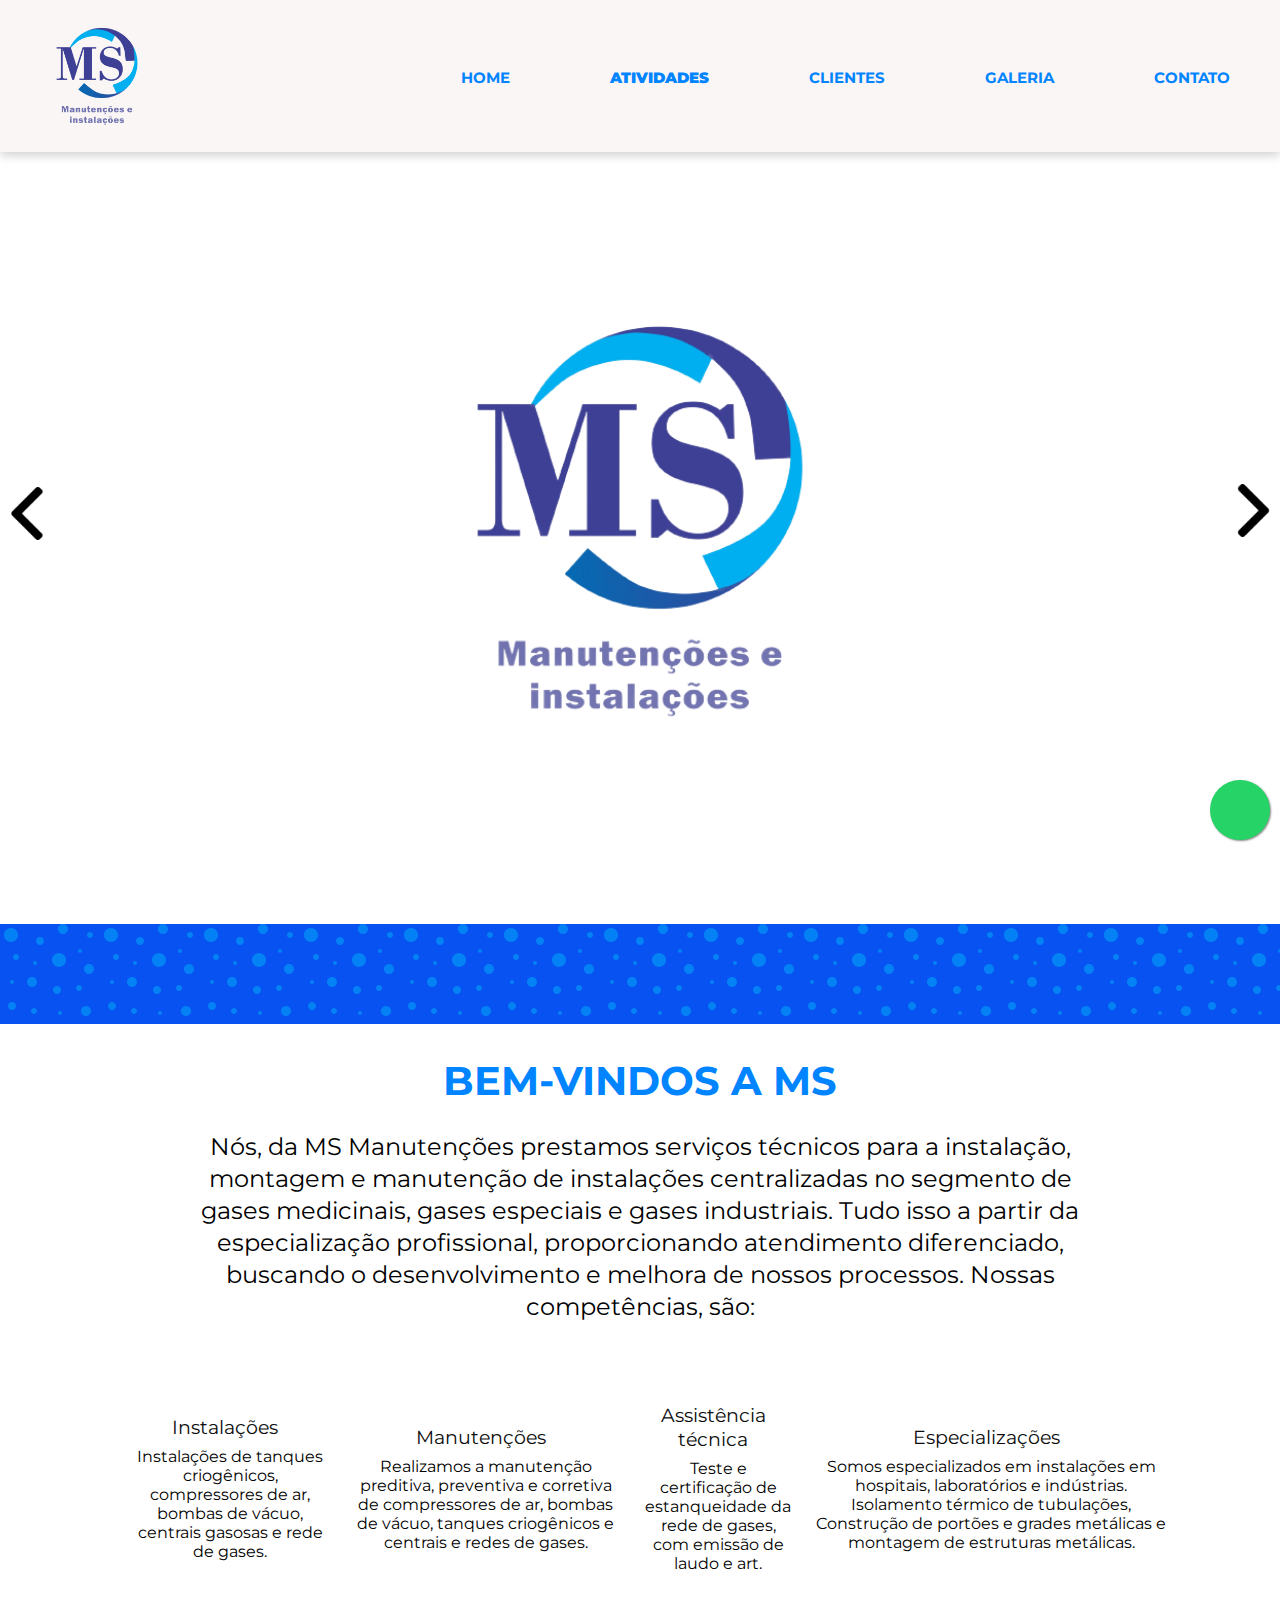
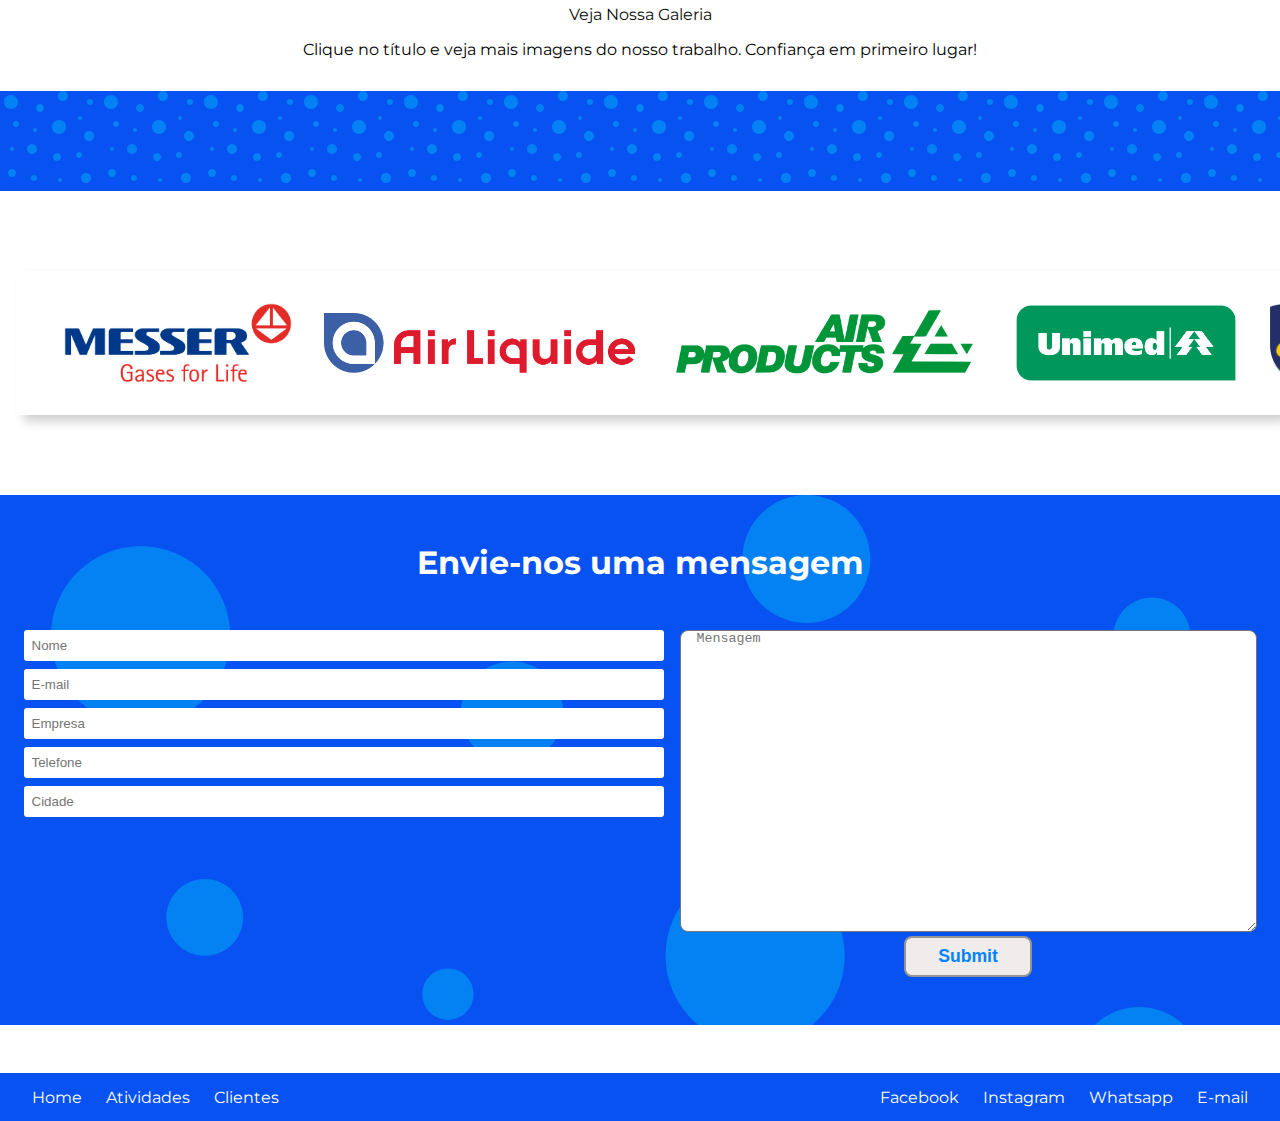
<file: index.html>
<!DOCTYPE html>
<html lang="en">
  <head>
    <meta charset="UTF-8" />
    <meta http-equiv="X-UA-Compatible" content="IE=edge" />
    <meta name="viewport" content="width=device-width, initial-scale=1.0" />
    <link rel="preconnect" href="https://fonts.googleapis.com" />
    <link
      rel="stylesheet"
      href="https://cdnjs.cloudflare.com/ajax/libs/font-awesome/6.2.1/css/all.min.css"
      integrity="sha512-MV7K8+y+gLIBoVD59lQIYicR65iaqukzvf/nwasF0nqhPay5w/9lJmVM2hMDcnK1OnMGCdVK+iQrJ7lzPJQd1w=="
      crossorigin="anonymous"
      referrerpolicy="no-referrer"
    />
    <link rel="preconnect" href="https://fonts.gstatic.com" crossorigin />
    <link
      href="https://fonts.googleapis.com/css2?family=Montserrat:ital,wght@0,900;1,200&family=Open+Sans:ital,wght@0,400;0,700;1,400&family=Roboto+Condensed:wght@300&family=Roboto:ital,wght@0,100;0,300;0,400;0,500;0,700;0,900;1,100;1,300;1,400;1,500;1,700;1,900&display=swap"
      rel="stylesheet"
    />
    <link rel="preconnect" href="https://fonts.googleapis.com" />
    <link rel="preconnect" href="https://fonts.gstatic.com" crossorigin />
    <link
      href="https://fonts.googleapis.com/css2?family=Montserrat:ital,wght@0,100;0,200;0,300;0,400;0,500;0,600;0,700;0,800;0,900;1,100;1,200;1,300;1,400;1,500;1,600;1,700;1,800;1,900&display=swap"
      rel="stylesheet"
    />
    <script src="https://ajax.googleapis.com/ajax/libs/jquery/3.6.0/jquery.min.js"></script>
    <!-- <link rel="stylesheet" href="./assets/css/style.css" /> -->
    <link rel="stylesheet" href="./assets/css/styles.css" />
    <script src="./assets/js/carouselScript.js" defer></script>
    <script src="./assets/js/transparentMenu.js"></script>
    <script src="./assets/js/heightAdjust.js"></script>
    <script src="./assets/js/scrollProg.js"></script>
    <script src="./assets/js/toggleScript.js" defer></script>
    <title>MS Manutenção</title>
  </head>
  <body>
    <div id="progress">
      <span id="progress-value">&#x1f815;</span>
    </div>

    <div id="whatsapp-btn">
      <a
        class="whatsapp-link"
        href="https://api.whatsapp.com/send?phone=5521996268556"
        target="_blank"
      >
        <i class="fa-brands fa-whatsapp"></i>
      </a>
    </div>

    <div class="nav-bar">
      <div class="menu-container">
        <div class="menu-left">
          <div class="menu-logo">
            <a href="#" class="logo"
              ><img
                src="./assets/img/logo/ms-manutenc-removebg-preview.png"
                alt=""
            /></a>
          </div>
        </div>

        <div class="menu-right">
          <div class="menu-bars">
            <ul>
              <li class="responsive bold color-hover">
                <a href="#homepage"
                  ><i class="fas fa-home home change"> </i> Home</a
                >
              </li>
              <li class="responsive bold color-hover">
                <a href="#activities"
                  ><i class="fab fa-buffer works"> </i>
                  <strong> Atividades</strong></a
                >
              </li>
              <li class="responsive bold color-hover">
                <a href="#clients"
                  ><i class="fas fa-users team"> </i> Clientes</a
                >
              </li>

              <li class="responsive bold color-hover">
                <a href="./index2.html"
                  ><i class="fa-solid fa-photo-film photo"></i> Galeria</a
                >
              </li>

              <li class="responsive bold color-hover">
                <a href="#contact"
                  ><i class="fas fa-headset headphone bold"> </i> Contato</a
                >
              </li>
            </ul>
          </div>

          <div class="toggle-bars">
            <i class="menu-toggle-btn fas fa-bars"></i>
          </div>
        </div>
      </div>
    </div>

    <div class="homepage" id="homepage">
      <div class="image-container">
        <button id="prev-button">
          <img
            src="./assets/img/carouselimages/arrow.png"
            alt="previous-button"
          />
        </button>
        <div class="slide-images">
          <img
            src="./assets/img/logo/ms-manutenc-removebg-preview.png"
            alt=""
            class="slider on"
          />
          <img
            src="./assets/img/carouselimages/bombadevacuo.jpg"
            alt=""
            class="slider"
          />
          <img
            src="./assets/img/carouselimages/compressores.jpg"
            alt=""
            class="slider"
          />
          <img
            src="./assets/img/carouselimages/eletromotores.jpg"
            alt=""
            class="slider"
          />
          <img
            src="./assets/img/carouselimages/tanquecriogenico.jpg"
            alt=""
            class="slider"
          />
        </div>
        <button id="next-button">
          <img src="./assets/img/carouselimages/arrow.png" alt="next-button" />
        </button>
      </div>
    </div>

    <div class="bg-pattern bg-transition"></div>

    <section id="activities">
      <div class="textarea-page">
        <div class="initial-text">
          <div class="content-text">
            <div class="content-title">
              <h1 class="uppercase sized-title-font color-blue">
                Bem-vindos a MS
              </h1>
            </div>
            <div class="content-textarea">
              <p class="sized-text-font simple-font">
                Nós, da MS Manutenções prestamos serviços técnicos para a
                instalação, montagem e manutenção de instalações centralizadas
                no segmento de gases medicinais, gases especiais e gases
                industriais. Tudo isso a partir da especialização profissional,
                proporcionando atendimento diferenciado, buscando o
                desenvolvimento e melhora de nossos processos. Nossas
                competências, são:
              </p>
            </div>
          </div>
        </div>
      </div>

      <div class="specialization-gallery">
        <div class="gallerys-container">
          <div class="topics">
            <div class="instalations">
              <a href="#" class="color-black service-hover"
                ><i class="fa-solid fa-flask install"></i> Instalações</a
              >
              <div class="install-text">
                <p>
                  Instalações de tanques criogênicos, compressores de ar, bombas
                  de vácuo, centrais gasosas e rede de gases.
                </p>
              </div>
            </div>
            <div class="maintenance">
              <a href="#" class="color-black service-hover"
                ><i class="fa-sharp fa-solid fa-gears"></i> Manutenções</a
              >
              <div class="maintenance-text">
                <p>
                  Realizamos a manutenção preditiva, preventiva e corretiva de
                  compressores de ar, bombas de vácuo, tanques criogênicos e
                  centrais e redes de gases.
                </p>
              </div>
            </div>
            <div class="assistance">
              <a href="#" class="color-black service-hover"
                ><i class="fa-solid fa-person assist"></i> Assistência
                técnica</a
              >
              <div class="assistance-text">
                <p>
                  Teste e certificação de estanqueidade da rede de gases, com
                  emissão de laudo e art.
                </p>
              </div>
            </div>
            <div class="specialities">
              <a href="#" class="color-black service-hover"
                ><i class="fa-solid fa-laptop special"></i> Especializações</a
              >
              <div class="specialities-text">
                <p>
                  Somos especializados em instalações em hospitais, laboratórios
                  e indústrias. Isolamento térmico de tubulações, Construção de
                  portões e grades metálicas e montagem de estruturas metálicas.
                </p>
              </div>
            </div>
          </div>
        </div>
      </div>
    </section>

    <div class="gallery-link">
      <div class="gallery-text-link">
        <div class="gallery-topics">
          <div class="gallery-click-link">
            <a href="index2.html" class="color-black service-hover"
              ><i class="fa-solid fa-photo-film"></i> Veja Nossa Galeria</a
            >
            <div class="gallery-link-textto">
              <p>
                Clique no título e veja mais imagens do nosso trabalho.
                Confiança em primeiro lugar!
              </p>
            </div>
          </div>
        </div>
      </div>
    </div>

    <div class="bg-pattern bg-transition"></div>

    <div class="clients" id="clients">
      <div class="clients-container">
        <div class="clients-images">
          <img
            src="./assets/img/client-logo/messerlogo.png"
            alt=""
            class="logo-client transform-hover"
          />
          <img
            src="./assets/img/client-logo/airliquide.png"
            alt=""
            class="logo-client transform-hover"
          />
          <img
            src="./assets/img/client-logo/airproductslogo.png"
            alt=""
            class="logo-client transform-hover"
          />
          <img
            src="./assets/img/client-logo/unimedlogo.png"
            alt=""
            class="logo-client transform-hover"
          />
          <img
            src="./assets/img/client-logo/saoleopoldologo.png"
            alt=""
            class="logo-client transform-hover"
          />
        </div>
      </div>
    </div>

    <div class="contact" id="contact">
      <div class="contact-container">
        <h1>Envie-nos uma mensagem</h1>

        <div class="form-container">
          <form
            action="https://formsubmit.co/ebd0ed6168c025fd6eadae0480263b44"
            method="POST"
            id="register-form"
          >
            <div class="common-lines">
              <input
                type="text "
                for="name"
                name="name"
                id="name"
                placeholder="Nome"
              />
              <input
                type="email"
                for="email"
                name="email"
                id="email"
                placeholder="E-mail"
              />
              <input
                type="text"
                for="company"
                name="company"
                id="company"
                placeholder="Empresa"
              />
              <input
                type="tel"
                for="tel"
                name="tel"
                id="tel"
                placeholder="Telefone"
              />
              <input
                type="text"
                for="city"
                name="city"
                id="city"
                placeholder="Cidade"
              />
            </div>
            <div class="text-lines">
              <textarea
                name="message"
                id="message"
                cols="70"
                rows="20"
                placeholder="  Mensagem"
              ></textarea>
              <div class="submit-btn">
                <input type="submit" />
              </div>
            </div>
          </form>
        </div>
      </div>
    </div>

    <div class="footer">
      <div class="footer-container">
        <div class="return-home-container">
          <ul>
            <li>
              <a href="#homepage" class="color-white">Home</a>
            </li>
            <li>
              <a href="#activities" class="color-white">Atividades</a>
            </li>
            <li>
              <a href="#clients" class="color-white">Clientes</a>
            </li>
          </ul>
        </div>

        <div class="social-contact-container">
          <ul>
            <li>
              <a
                href="https://www.facebook.com/profile.php?id=100024792431774&mibextid=ZbWKwL"
                class="color-white"
                target="_blank"
                ><i class="fa-brands fa-facebook"></i> Facebook</a
              >
            </li>
            <li>
              <a
                href="https://www.instagram.com/msrefrigeracao1/"
                class="color-white"
                target="_blank"
                ><i class="fa-brands fa-instagram"></i> Instagram</a
              >
            </li>
            <li>
              <a
                href="https://api.whatsapp.com/send?phone=5521996268556"
                class="color-white"
                target="_blank"
                ><i class="fa-brands fa-whatsapp"></i> Whatsapp</a
              >
            </li>
            <li>
              <a
                href="msmanutencaoeinstalacaorj@gmail.com"
                class="color-white"
                target="_blank"
                ><i class="fa-solid fa-envelope-open"></i> E-mail</a
              >
            </li>
          </ul>
        </div>
      </div>
    </div>
  </body>
</html>
</file>
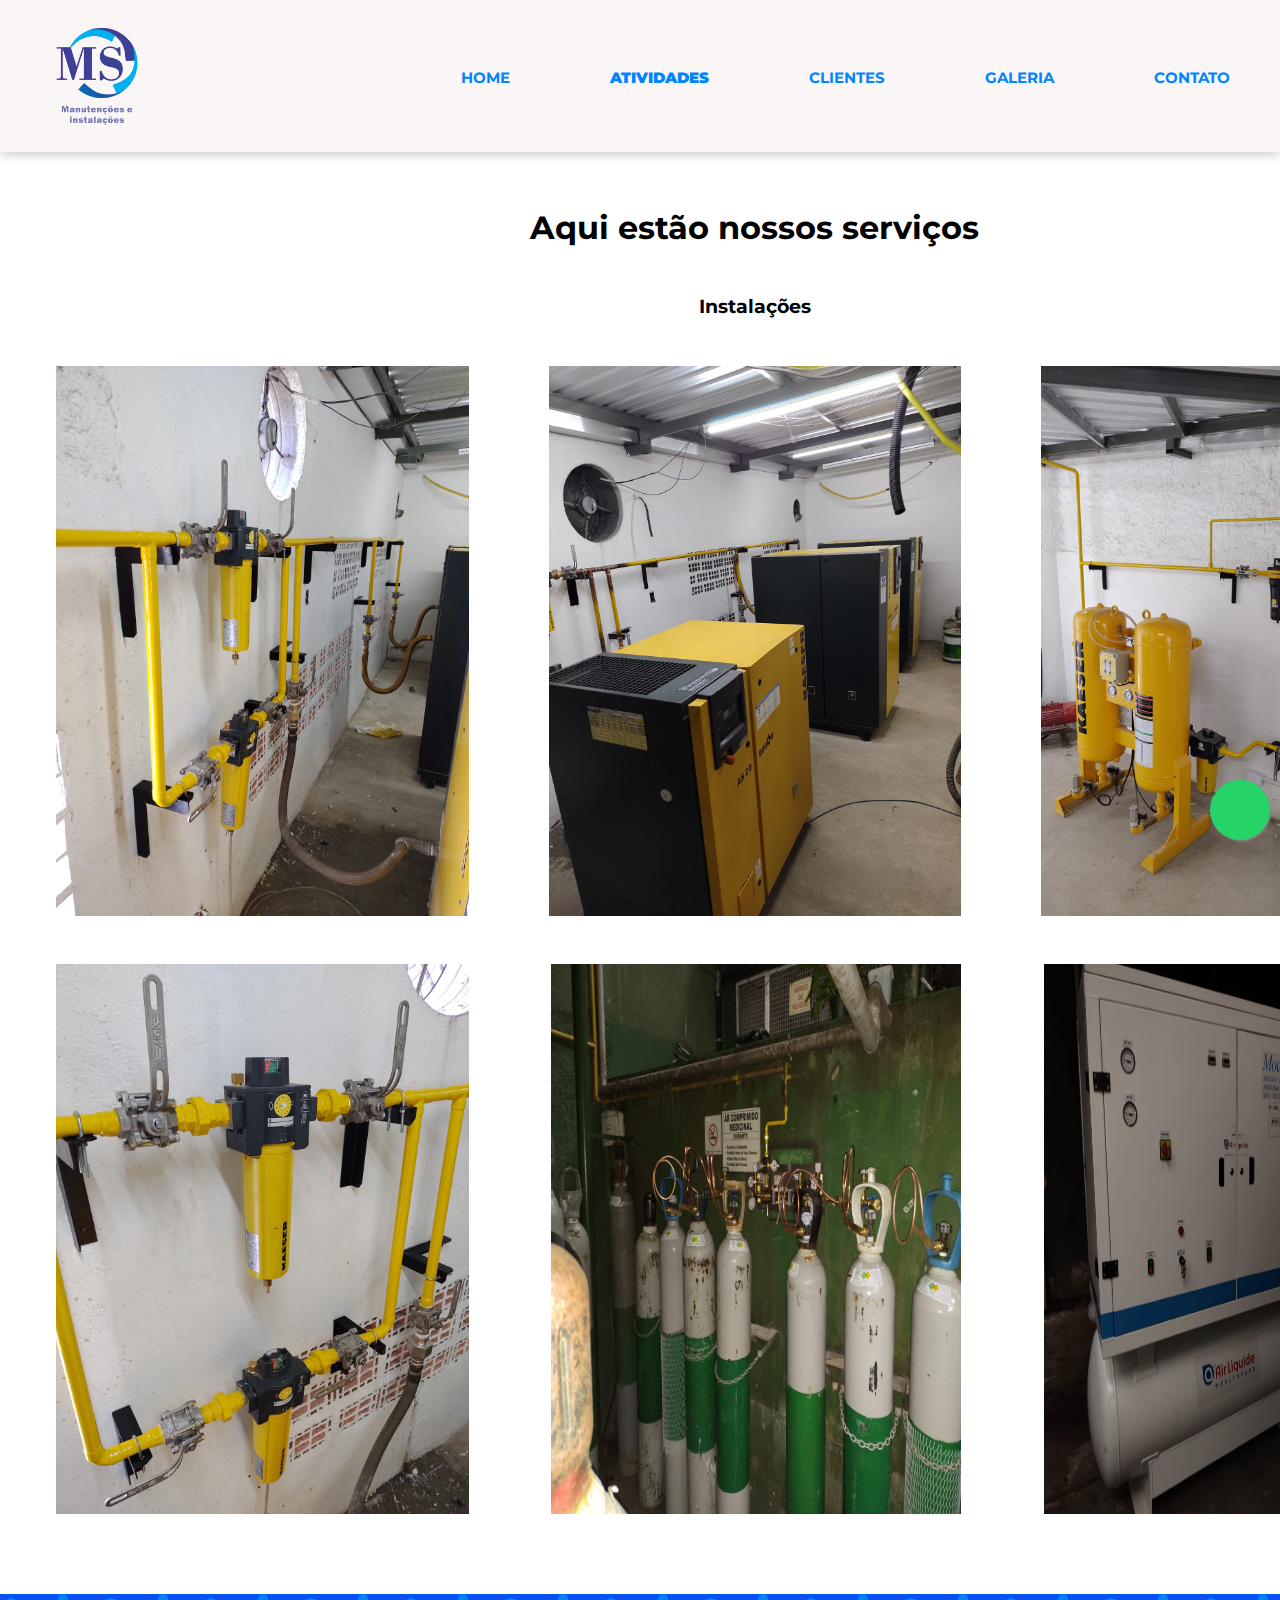
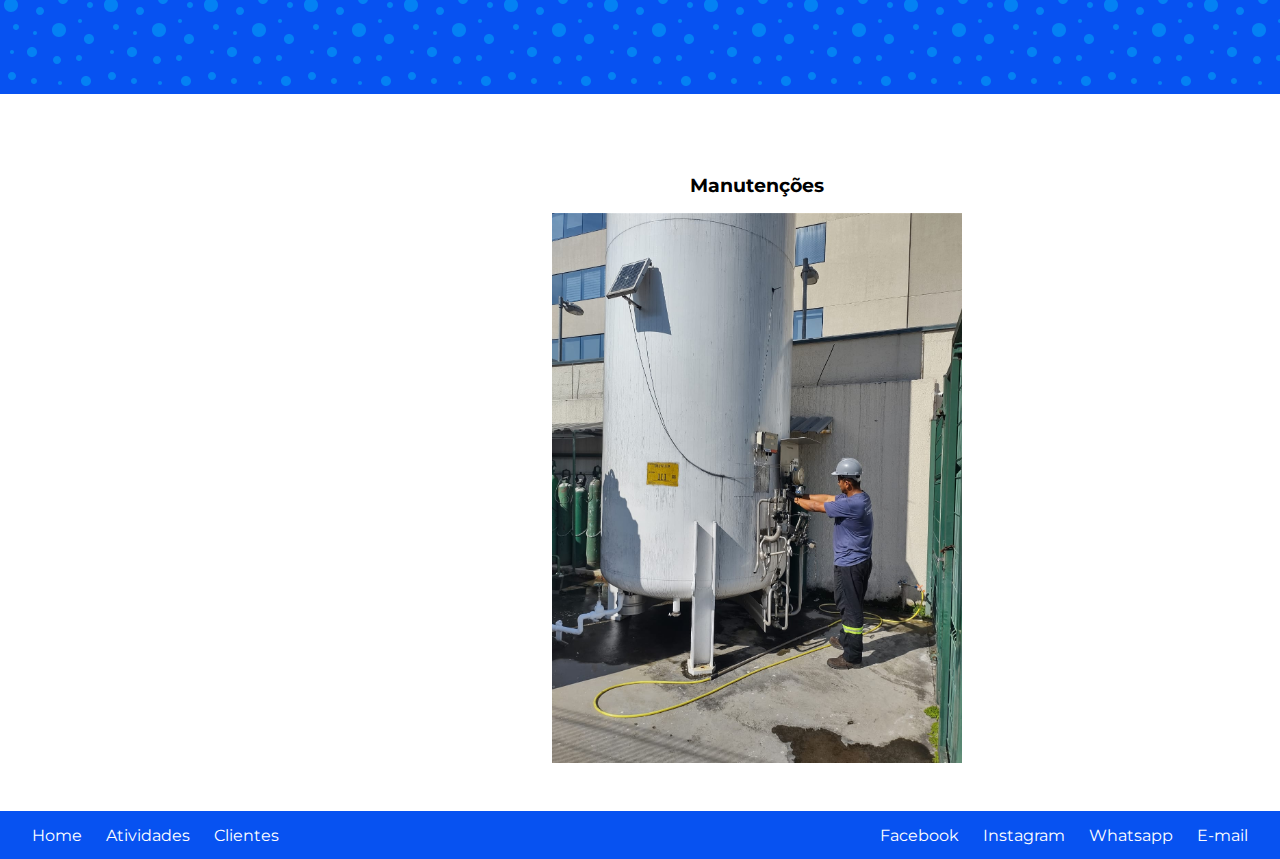
<file: index2.html>
<!DOCTYPE html>
<html lang="en">
  <head>
    <meta charset="UTF-8" />
    <meta http-equiv="X-UA-Compatible" content="IE=edge" />
    <meta name="viewport" content="width=device-width, initial-scale=1.0" />
    <link rel="preconnect" href="https://fonts.googleapis.com" />
    <link
      rel="stylesheet"
      href="https://cdnjs.cloudflare.com/ajax/libs/font-awesome/6.2.1/css/all.min.css"
      integrity="sha512-MV7K8+y+gLIBoVD59lQIYicR65iaqukzvf/nwasF0nqhPay5w/9lJmVM2hMDcnK1OnMGCdVK+iQrJ7lzPJQd1w=="
      crossorigin="anonymous"
      referrerpolicy="no-referrer"
    />
    <link rel="preconnect" href="https://fonts.gstatic.com" crossorigin />
    <link
      href="https://fonts.googleapis.com/css2?family=Montserrat:ital,wght@0,900;1,200&family=Open+Sans:ital,wght@0,400;0,700;1,400&family=Roboto+Condensed:wght@300&family=Roboto:ital,wght@0,100;0,300;0,400;0,500;0,700;0,900;1,100;1,300;1,400;1,500;1,700;1,900&display=swap"
      rel="stylesheet"
    />
    <link rel="preconnect" href="https://fonts.googleapis.com" />
    <link rel="preconnect" href="https://fonts.gstatic.com" crossorigin />
    <link
      href="https://fonts.googleapis.com/css2?family=Montserrat:ital,wght@0,100;0,200;0,300;0,400;0,500;0,600;0,700;0,800;0,900;1,100;1,200;1,300;1,400;1,500;1,600;1,700;1,800;1,900&display=swap"
      rel="stylesheet"
    />
    <script src="https://ajax.googleapis.com/ajax/libs/jquery/3.6.0/jquery.min.js"></script>
    <link rel="stylesheet" href="./assets/css/styles.css" />
    <link rel="stylesheet" href="./assets/css/styles2.css">
    <script src="./assets/js/heightAdjust.js"></script>
    <script src="./assets/js/scrollProg.js"></script>
    <script src="./assets/js/toggleScript.js" defer></script>
    <title>MS Manutenção</title>
  </head>
  <body>
    <div id="progress">
      <span id="progress-value">&#x1f815;</span>
    </div>

    <div id="whatsapp-btn">
      <a
        class="whatsapp-link"
        href="https://api.whatsapp.com/send?phone=5521996268556"
        target="_blank"
      >
        <i class="fa-brands fa-whatsapp"></i>
      </a>
    </div>

    <div class="nav-bar">
      <div class="menu-container">
        <div class="menu-left">
          <div class="menu-logo">
            <a href="#" class="logo"
              ><img
                src="./assets/img/logo/ms-manutenc-removebg-preview.png"
                alt=""
            /></a>
          </div>
        </div>

        <div class="menu-right">
          <div class="menu-bars">
            <ul>
              <li class="responsive bold color-hover">
                <a href="index.html"
                  ><i class="fas fa-home home change"> </i> Home</a
                >
              </li>
              <li class="responsive bold color-hover">
                <a href="#activities"
                  ><i class="fab fa-buffer works"> </i>
                  <strong> Atividades</strong></a
                >
              </li>
              <li class="responsive bold color-hover">
                <a href="#clients"
                  ><i class="fas fa-users team"> </i> Clientes</a
                >
              </li>

              <li class="responsive bold color-hover">
                <a href="./index2.html"><i class="fa-solid fa-photo-film photo"></i> Galeria</a>
              </li>

              <li class="responsive bold color-hover">
                <a href="#register-form"
                  ><i class="fas fa-headset headphone bold"> </i> Contato</a
                >
              </li>
            </ul>
          </div>

          <div class="toggle-bars">
            <i class="menu-toggle-btn fas fa-bars"></i>
          </div>
        </div>
      </div>
    </div>

    <div class="menu-space"></div>
    

    <div class="work-install-gallery">
      <div class="work-gallery-container">
        <div class="first-row">
          <div class="title">
            <h1>Aqui estão nossos serviços</h1>
          </div>
          <div class="image-one-part">
            <div class="title-image">
              <h3>Instalações</h3>
            </div>
            <div class="images-first-row">
              <img src="./assets/img/gallery-images/installgasesmed.jpg" alt="">
              <img src="./assets/img/gallery-images/installgasesmed2.jpg" alt="">
              <img src="./assets/img/gallery-images/installgasesmed3.jpg" alt="">
            </div>
            <div class="images-second-row">
              <img src="./assets/img/gallery-images/installgasesmed4.jpg" alt="">
              <img src="./assets/img/gallery-images/moddear.jpg" alt="">
              <img src="./assets/img/gallery-images/vacuomed.jpg" alt="">
            </div>
          </div>
        </div>
      </div>
    </div>

    <div class="bg-pattern bg-transition"></div>
    
    <div class="work-maintenance-gallery">
      <div class="work-M-gallery-container">
        <div class="first-M-row">
          <div class="image-one-part-M">
            <div class="M-title-image">
              <h3>Manutenções</h3>
            </div>
            <div class="images-first-row-maintenance">
              <img src="./assets/img/gallery-images/manutencpreventiva.jpg" alt="">
            </div>
          </div>
        </div>
      </div>
    </div>



    <div class="footer">
        <div class="footer-container">
            <div class="return-home-container">
            <ul>
              <li>
                <a href="index.html" class="color-white">Home</a>
              </li>
              <li>
                <a href="index.html" class="color-white">Atividades</a>
              </li>
              <li>
                <a href="index.html" class="color-white">Clientes</a>
              </li>
            </ul>
            </div>
  
          <div class="social-contact-container">
              <ul>
                <li>
                  <a href="https://www.facebook.com/profile.php?id=100024792431774&mibextid=ZbWKwL" class="color-white" target="_blank"
                    ><i class="fa-brands fa-facebook"></i> Facebook</a
                  >
                </li>
                <li>
                  <a href="https://www.instagram.com/msrefrigeracao1/" class="color-white" target="_blank"
                    ><i class="fa-brands fa-instagram"></i> Instagram</a
                  >
                </li>
                <li>
                  <a href="https://api.whatsapp.com/send?phone=5521996268556" class="color-white" target="_blank"
                    ><i class="fa-brands fa-whatsapp"></i> Whatsapp</a
                  >
                </li>
                <li>
                  <a href="msmanutencaoeinstalacaorj@gmail.com" class="color-white"
                  target="_blank"
                    ><i class="fa-solid fa-envelope-open"></i> E-mail</a
                  >
                </li>
              </ul>
            </div>
          </div>
        </div>
      </div>

  </body>
</html>
</file>
<file: assets/css/styles.css>
* {
  margin: 0;
  padding: 0;
  text-decoration: none;
  list-style: none;
  box-sizing: border-box;
}

html {
  scroll-behavior: smooth;
}

body {
  font-family: "Montserrat", sans-serif;
  overflow-x: hidden;
}

.bg-pattern {
  background-color: #0752f1;
  background-image: url("data:image/svg+xml,%3Csvg width='100' height='100' viewBox='0 0 100 100' xmlns='http://www.w3.org/2000/svg'%3E%3Cpath d='M11 18c3.866 0 7-3.134 7-7s-3.134-7-7-7-7 3.134-7 7 3.134 7 7 7zm48 25c3.866 0 7-3.134 7-7s-3.134-7-7-7-7 3.134-7 7 3.134 7 7 7zm-43-7c1.657 0 3-1.343 3-3s-1.343-3-3-3-3 1.343-3 3 1.343 3 3 3zm63 31c1.657 0 3-1.343 3-3s-1.343-3-3-3-3 1.343-3 3 1.343 3 3 3zM34 90c1.657 0 3-1.343 3-3s-1.343-3-3-3-3 1.343-3 3 1.343 3 3 3zm56-76c1.657 0 3-1.343 3-3s-1.343-3-3-3-3 1.343-3 3 1.343 3 3 3zM12 86c2.21 0 4-1.79 4-4s-1.79-4-4-4-4 1.79-4 4 1.79 4 4 4zm28-65c2.21 0 4-1.79 4-4s-1.79-4-4-4-4 1.79-4 4 1.79 4 4 4zm23-11c2.76 0 5-2.24 5-5s-2.24-5-5-5-5 2.24-5 5 2.24 5 5 5zm-6 60c2.21 0 4-1.79 4-4s-1.79-4-4-4-4 1.79-4 4 1.79 4 4 4zm29 22c2.76 0 5-2.24 5-5s-2.24-5-5-5-5 2.24-5 5 2.24 5 5 5zM32 63c2.76 0 5-2.24 5-5s-2.24-5-5-5-5 2.24-5 5 2.24 5 5 5zm57-13c2.76 0 5-2.24 5-5s-2.24-5-5-5-5 2.24-5 5 2.24 5 5 5zm-9-21c1.105 0 2-.895 2-2s-.895-2-2-2-2 .895-2 2 .895 2 2 2zM60 91c1.105 0 2-.895 2-2s-.895-2-2-2-2 .895-2 2 .895 2 2 2zM35 41c1.105 0 2-.895 2-2s-.895-2-2-2-2 .895-2 2 .895 2 2 2zM12 60c1.105 0 2-.895 2-2s-.895-2-2-2-2 .895-2 2 .895 2 2 2z' fill='%2300c7f7' fill-opacity='0.4' fill-rule='evenodd'/%3E%3C/svg%3E");
  background-size: 100px 100px;
  width: 100vh;
  overflow: hidden;
}

.bg-transition {
  margin-top: 2rem;
  margin-bottom: 2rem;
  width: 100vw;
  height: 100px;
  overflow: hidden;
}

.bg-transition img {
  width: 100vw;
}

.bold {
  font-weight: bold;
}

.uppercase {
  text-transform: uppercase;
}

.color-blue {
  color: rgb(0, 132, 255);
}

.color-black {
  color: rgb(12, 12, 12);
  transition: 0.3s linear;
}

.color-white {
  color: #fff;
}

/* Whatsapp btn */

.whatsapp-link {
  z-index: 1;
  position: fixed;
  width: 60px;
  height: 60px;
  bottom: 60px;
  right: 10px;
  background-color: #25d366;
  color: #fff;
  border-radius: 50px;
  text-align: center;
  font-size: 30px;
  box-shadow: 1px 1px 2px #888;
}

.whatsapp-link i {
  font-size: 2rem;
  margin-top: 14px;
}

/* Back to top */

#progress {
  position: fixed;
  bottom: 130px;
  right: 10px;
  height: 60px;
  width: 60px;
  display: none;
  place-items: center;
  border-radius: 50%;
  box-shadow: 0 0 10px rgba(0, 0, 0, 0.2);
  cursor: pointer;
}

#progress-value {
  display: block;
  height: 45px;
  width: 45px;
  background-color: #fff;
  border-radius: 50%;
  display: grid;
  place-items: center;
  font-size: 25px;
  color: #001a2e;
}

/* MENU GERAL */

.nav-bar {
  top: 0;
  left: 0;
  right: 0;
  z-index: 1;
  display: flex;
  position: fixed;
  align-items: center;
  width: 100%;
  background-color: rgb(250, 246, 246);
  color: black;
}

/* MENU CONTAINER */

.menu-container {
  display: flex;
  width: 100%;
  align-items: center;
  justify-content: space-between;
  box-shadow: 0 3px 10px rgb(0 0 0 / 0.2);
}

/* MENU RIGHT */

.menu-right {
  padding-right: 10px;
}

.menu-bars {
  height: 100%;
}

.menu-bars ul {
  display: flex;
  margin: 0;
  padding: 0;
}

.menu-bars ul li {
  display: flex;
  align-items: center;
  justify-content: space-between;
  line-height: 80px;
  margin: 0 20px;
}

.menu-bars ul li a {
  color: rgb(0, 132, 255);
  display: block;
  font-size: 15px;
  border-radius: 25%;
  text-transform: uppercase;
  margin-left: 10px;
  padding: 12px 20px;
  transition: 0.3s linear;
}

.menu-bars ul li a i {
  margin-right: 10px;
  font-size: 25px;
}

/* MENU RIGHT ANIMATIONS & STYLE*/

.color-hover a:hover {
  background-color: rgb(200, 200, 204);
  color: rgb(17, 41, 252);
  transform: scale(1.1);
}

.home {
  color: rgb(0, 136, 136);
}

.home {
  color: #f50303;
}

.works {
  color: #feca57;
}

.team {
  color: #5f27cd;
}

.headphone {
  color: #0cf0b3;
}

.photo {
  color: rgb(0, 136, 136);
}

/* MENU LEFT */

.menu-left {
  padding-left: 25px;
}

.logo {
  float: left;
  padding: 10px 0;
}

.logo img {
  height: 8rem;
  width: 100%;
  padding-left: 0.5rem;
}

/* TOGGLE BUTTON & RESPONSIVE PART*/

.menu-toggle-btn {
  float: right !important;
  height: 90px;
  line-height: 100px !important;
  color: rgb(0, 132, 255);
  font-size: 30px;
  margin-bottom: 10px;
  cursor: pointer;
  display: none;
}

/* MEDIA QUERY */

@media screen and (max-width: 900px) {
  .menu-toggle-btn {
    display: block !important;
    justify-content: center;
    margin-right: 15px;
  }

  .menu-bars ul {
    flex-direction: column;
  }

  .menu-bars {
    max-width: 100vw;
    position: fixed;
    width: 100%;
    max-width: 400px;
    background-color: rgb(175, 174, 174);
    margin-top: 128px;
    right: 0;
    display: none;
    padding: 10px 40px;
    box-sizing: border-box;
  }

  .menu-bars a {
    display: block;
    margin: 10px 0;
  }

  .menu-bars.active {
    display: block;
  }
}

/* MENU SPACE */

.menu-space {
  height: 80px;
}

/* FIRST SECTION */

/* SLIDER */

.image-container {
  display: flex;
  width: 100%;
  min-height: 80vh;
  margin-bottom: 20px;
  padding: 20px 0;
  align-items: center;
  justify-content: center;
  gap: 1rem;
}

.slide-images {
  position: relative;
  display: flex;
  align-items: center;
  justify-content: center;
  width: 100%;
}

.slider {
  opacity: 0;
  transition: opacity 0.8s;
  position: absolute;
  width: 45%;
  border-radius: 8%;
}

.on {
  opacity: 1;
}

#prev-button,
#next-button {
  width: 60px;
  height: 60px;
  border: none;
  background-color: transparent;
  cursor: pointer;
}

#prev-button img,
#next-button img {
  width: 100%;
}

#prev-button {
  transform: rotate(180deg);
}

.homepage {
  display: flex;
  align-items: center;
}

/* TEXTAREA */

.textarea-page {
  display: flex;
  justify-content: center;
  align-items: center;
  margin-bottom: 5rem;
}

.initial-text {
  display: flex;
  justify-content: center;
  align-items: center;
  text-align: center;
}

.content-textarea {
  display: flex;
  text-align: center;
  justify-content: center;
  align-items: center;
  margin-left: 200px;
  margin-right: 200px;
}

.content-text h1 {
  text-align: center;
  margin-bottom: 1rem;
}

.content-text p {
  margin-top: 10px;
  font-weight: 400;
  text-align: center;
  font-family: "Montserrat", sans-serif;
  line-height: 2rem;
}

.sized-title-font {
  font-size: 2.5rem;
}

.sized-text-font {
  font-size: 1.5rem;
}

@media screen and (max-width: 900px) {
  body {
    flex-direction: column;
  }

  .menu-space {
    height: 1px;
  }

  .homepage {
    flex-direction: column;
    width: 100vw;
  }

  .slider {
    width: 100vw;
  }

  #prev-button,
  #next-button {
    display: none;
  }

  .image-container {
    margin-bottom: 1px;
  }

  .content-text p {
    font-weight: 500;
    font-size: 0.82rem;
  }

  .content-textarea {
    margin-left: 2px;
    margin-right: 2px;
    padding-left: 80px;
    padding-right: 80px;
  }

  .sized-title-font {
    font-size: 0.8rem;
  }
}

/* ACTIVITIES */

.specialization-gallery {
  display: flex;
  align-items: center;
  justify-content: center;
  flex-wrap: wrap;
  margin-top: 2rem;
  margin-right: 7rem;
  margin-left: 7rem;
}

.gallerys-container {
  display: flex;
  align-items: center;
}

.topics {
  display: flex;
  justify-content: space-between;
  align-items: center;
  text-align: center;
}

.install-text p,
.maintenance-text p,
.assistance-text p,
.specialities-text p {
  margin-top: 0.5rem;
  font-size: 1rem;
}

.instalations a,
.maintenance a,
.assistance a,
.specialities a {
  transition: 0.3s linear;
}

.topics div a {
  font-size: 1.2rem;
  transition: 0.3s linear;
}

.topics div {
  justify-content: space-between;
  padding-left: 10px;
}

.service-hover:hover {
  color: rgb(0, 132, 255);
  transform: scale(1.1);
}

@media screen and (max-width: 900px) {
  .topics {
    flex-direction: column;
  }
  .topics div {
    margin-bottom: 1rem;
  }

  .specialization-gallery {
    margin-top: 3rem;
    margin-right: 2rem;
    margin-left: 2rem;
  }
}

/* Clients */

.clients {
  display: flex;
  align-items: center;
  flex-direction: column;
  padding-left: 1rem;
  margin-top: 5rem;
  margin-bottom: 5rem;
}

.clients-container {
  display: flex;
  align-items: center;
}

.clients-images {
  display: flex;
  align-items: center;
  justify-content: space-between;
  box-shadow: 8px 6px 10px rgb(0 0 0 / 0.2);
  padding-left: 1rem;
  padding-right: 1rem;
  padding-top: 2rem;
  padding-bottom: 2rem;
}

.clients-images img {
  width: 100%;
  cursor: pointer;
  padding-left: 2rem;
  transition: 0.3s linear;
}

.logo-client:nth-child(1),
.logo-client:nth-child(3),
.logo-client:nth-child(4),
.logo-client:nth-child(5) {
  height: 80px;
}

.logo-client:nth-child(2) {
  height: 60px;
}

.transform-hover:hover {
  transform: scale(1.1);
}

@media screen and (max-width: 900px) {
  .clients {
    flex-direction: column;
    padding-left: 0.1rem;
  }

  .clients-images {
    flex-direction: column;
    padding-left: 1rem;
    padding-right: 1rem;
    padding-top: 1rem;
    padding-bottom: 1rem;
  }
  .logo-client:nth-child(1) {
    height: 60px;
    margin-bottom: 1rem;
  }

  .logo-client:nth-child(2) {
    height: 40px;
    margin-bottom: 1rem;
  }

  .logo-client:nth-child(3) {
    height: 60px;
    margin-bottom: 1rem;
  }

  .logo-client:nth-child(4) {
    height: 60px;
    margin-bottom: 1rem;
  }

  .logo-client:nth-child(5) {
    height: 60px;
    margin-bottom: 1rem;
  }
}

/* FORM */

.contact {
  flex: 1;
  background-color: #0752f1;
  background-image: url("data:image/svg+xml,%3Csvg width='100' height='100' viewBox='0 0 100 100' xmlns='http://www.w3.org/2000/svg'%3E%3Cpath d='M11 18c3.866 0 7-3.134 7-7s-3.134-7-7-7-7 3.134-7 7 3.134 7 7 7zm48 25c3.866 0 7-3.134 7-7s-3.134-7-7-7-7 3.134-7 7 3.134 7 7 7zm-43-7c1.657 0 3-1.343 3-3s-1.343-3-3-3-3 1.343-3 3 1.343 3 3 3zm63 31c1.657 0 3-1.343 3-3s-1.343-3-3-3-3 1.343-3 3 1.343 3 3 3zM34 90c1.657 0 3-1.343 3-3s-1.343-3-3-3-3 1.343-3 3 1.343 3 3 3zm56-76c1.657 0 3-1.343 3-3s-1.343-3-3-3-3 1.343-3 3 1.343 3 3 3zM12 86c2.21 0 4-1.79 4-4s-1.79-4-4-4-4 1.79-4 4 1.79 4 4 4zm28-65c2.21 0 4-1.79 4-4s-1.79-4-4-4-4 1.79-4 4 1.79 4 4 4zm23-11c2.76 0 5-2.24 5-5s-2.24-5-5-5-5 2.24-5 5 2.24 5 5 5zm-6 60c2.21 0 4-1.79 4-4s-1.79-4-4-4-4 1.79-4 4 1.79 4 4 4zm29 22c2.76 0 5-2.24 5-5s-2.24-5-5-5-5 2.24-5 5 2.24 5 5 5zM32 63c2.76 0 5-2.24 5-5s-2.24-5-5-5-5 2.24-5 5 2.24 5 5 5zm57-13c2.76 0 5-2.24 5-5s-2.24-5-5-5-5 2.24-5 5 2.24 5 5 5zm-9-21c1.105 0 2-.895 2-2s-.895-2-2-2-2 .895-2 2 .895 2 2 2zM60 91c1.105 0 2-.895 2-2s-.895-2-2-2-2 .895-2 2 .895 2 2 2zM35 41c1.105 0 2-.895 2-2s-.895-2-2-2-2 .895-2 2 .895 2 2 2zM12 60c1.105 0 2-.895 2-2s-.895-2-2-2-2 .895-2 2 .895 2 2 2z' fill='%2300c7f7' fill-opacity='0.4' fill-rule='evenodd'/%3E%3C/svg%3E");
  background-size: cover;
  color: #fff;
}

.contact-container {
  margin: 3rem;
  padding: 3rem;
  text-align: center;
  display: flex;
  flex-direction: column;
  align-items: center;
}

.contact-container h1 {
  margin-bottom: 3rem;
}

#register-form {
  display: flex;
  flex-direction: row;
  gap: 1rem;
}

#register-form .common-lines {
  display: flex;
  flex-direction: column;
  gap: 0.5rem;
  margin-bottom: 0.5rem;
}

#register-form input {
  padding: 0.5rem 0.5rem;
  border: none;
  width: 40rem;
  border-radius: 3px;
}

.text-lines textarea {
  border-radius: 8px;
}

#register-form input[type="submit"] {
  background-color: rgb(241, 236, 236);
  color: rgb(0, 132, 255);
  border: 2px solid rgb(148, 148, 148);
  font-size: 1.1rem;
  width: 8rem;
  border-radius: 8px;
  font-weight: bold;
  cursor: pointer;
  transition: 0.4s;
}

#register-form input[type="submit"]:hover {
  background-color: rgb(0, 132, 255);
  color: white;
}

@media screen and (max-width: 900px) {
  #register-form {
    flex-direction: column;
    gap: 1rem;
    align-items: center;
  }
  #register-form input {
    padding: 0.5rem 0.5rem;
    border: none;
    width: 20rem;
    border-radius: 3px;
  }

  .text-lines textarea {
    border-radius: 8px;
    width: 20rem;
    height: 20rem;
    margin-bottom: 10px;
  }
}

/* FOOTER */

.footer {
  display: flex;
  align-items: center;
  background-color: #0752f1;
  height: 3rem;
}

.footer-container {
  display: flex;
  width: 100%;
  align-items: center;
  justify-content: space-between;
}

.social-contact-container {
  display: flex;
  align-items: center;
}

.social-contact-container ul {
  display: flex;
  justify-content: space-between;
  align-items: center;
  padding-right: 2rem;
}

.social-contact-container ul li a {
  padding-left: 1.5rem;
}

.return-home-container ul {
  display: flex;
  justify-content: space-between;
  align-items: center;
  padding-left: 2rem;
}

.return-home-container ul li a {
  padding-right: 1.5rem;
}

@media screen and (max-width: 900px) {
  .footer {
    height: 10rem;
  }
  .footer-container {
    flex-direction: column;
    justify-content: space-around;
  }

  .return-home-container ul {
    display: flex;
    flex-direction: column;
  }

  .return-home-container {
    margin-bottom: 0.5rem;
  }
  .return-home-container ul li a {
    margin-bottom: 0.5rem;
  }

  .return-home-container {
    background-color: rgb(17, 41, 252);
    width: 100%;
  }

  .social-contact-container ul {
    display: flex;
    flex-direction: column;
    width: 100%;
  }

  .social-media ul {
    margin-top: 0.4rem;
    margin-bottom: 0.6rem;
    flex-direction: column;
  }

  .social-media ul li a {
    margin-bottom: 0.3rem;
  }
}

.gallery-link {
  display: flex;
  align-items: center;
  justify-content: center;
  flex-wrap: wrap;
  margin-top: 2rem;
}

.gallery-text-link {
  display: flex;
  align-items: center;
}

.gallery-topics {
  align-items: center;
  display: flex;
  text-align: center;
}

.gallery-click-link {
  display: flex;
  flex-direction: column;
  justify-content: center;
  text-align: center;
}

.gallery-click-link a {
  margin-bottom: 1rem;
}
</file>
<file: assets/css/styles2.css>
* {
  margin: 0;
  padding: 0;
}

.menu-space {
  height: 13rem;
}

/* FIRST GALLERY */

.work-install-gallery {
  display: flex;
  align-items: center;
}

.work-gallery-container {
  display: flex;
  align-items: center;
}

.title {
  text-align: center;
  padding-bottom: 3rem;
  padding-left: 3.5rem;
}

.title-image {
  text-align: center;
  padding-bottom: 3rem;
  padding-left: 3.5rem;
}

.images-first-row {
  display: flex;
  align-items: center;
  gap: 5rem;
  margin-left: 3.5rem;
}

.images-first-row img {
  height: 550px;
  display: flex;
  align-items: center;
  justify-content: space-between;
}

.images-second-row {
  display: flex;
  align-items: center;
  justify-content: space-between;
  gap: 5rem;
  padding-top: 3rem;
  margin-left: 3.5rem;
}

.images-second-row img {
  height: 550px;
}

.images-second-row img:nth-child(2),
.images-second-row img:nth-child(3) {
  height: 550px;
  width: 410px;
}

.first-row {
  margin-bottom: 3rem;
}

/* SECOND GALLERY */

.work-maintenance-gallery {
  display: flex;
  align-items: center;
  padding-top: 3rem;
  padding-bottom: 3rem;
}

.work-M-gallery-container {
  display: flex;
  align-items: center;
}

.first-M-row {
  display: flex;
  align-items: center;
}

.image-one-part-M {
  display: flex;
  align-items: center;
  justify-content: center;
  flex-direction: column;
  padding-left: 34.5rem;
}

.M-title-image {
  text-align: center;
  padding-bottom: 1rem;
}

.images-first-row-maintenance {
  display: flex;
  align-items: center;
  justify-content: center;
}

.images-first-row-maintenance img {
  align-items: center;
  display: flex;
  justify-content: center;
  height: 550px;
  width: 410px;
}

@media screen and (max-width: 900px) {
  .work-install-gallery {
    flex-direction: column;
  }

  .work-gallery-container {
    flex-direction: column;
  }

  .first-row {
    flex-direction: column;
  }

  .images-first-row {
    flex-direction: column;
    margin-left: 0.2rem;
  }

  .images-second-row {
    flex-direction: column;
    margin-left: 0.2rem;
  }

  .work-gallery-container {
    flex-direction: column;
  }

  .work-M-gallery-container {
    flex-direction: column;
  }

  .image-one-part-M {
    flex-direction: column;
    padding-left: 1rem;
  }

  .images-first-row-maintenance img {
    height: 450px;
    align-items: center;
    width: 310px;
    padding-left: 3rem;
  }

  .images-second-row img {
    height: 450px;
  }

  .images-second-row img:nth-child(2),
  .images-second-row img:nth-child(3) {
    height: 450px;
    width: 310px;
  }

  .images-first-row img {
    height: 450px;
  }

  .title,
  .title-image {
    text-align: center;
    padding-bottom: 3rem;
    padding-left: 0;
  }

  .M-title-image {
    padding-left: 3rem;
  }
}
</file>
